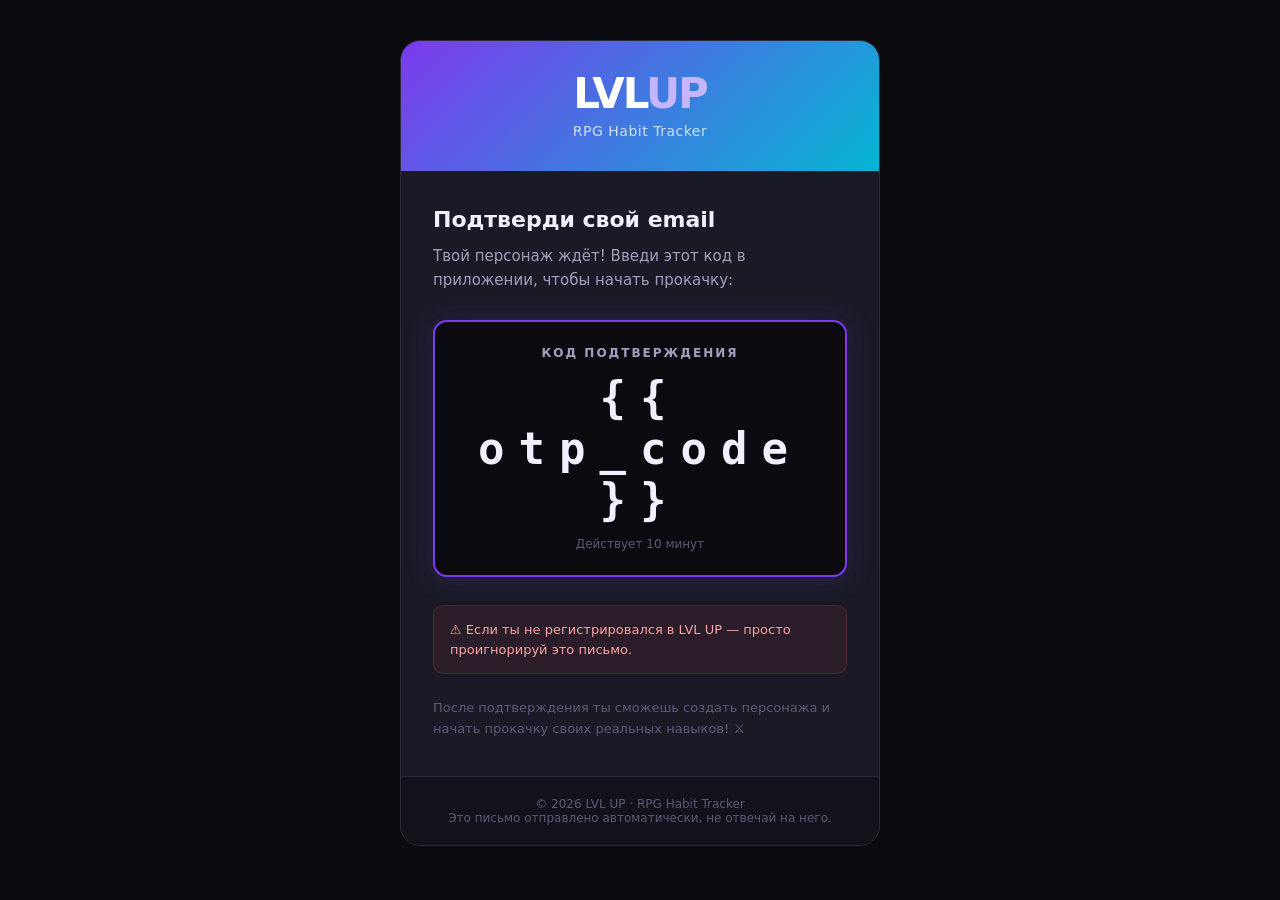
<file: rpg-habit-tracker/backend/app/templates/otp_email.html>
<!DOCTYPE html>
<html lang="ru">
<head>
<meta charset="UTF-8">
<meta name="viewport" content="width=device-width, initial-scale=1.0">
<title>Подтверждение LVL UP</title>
</head>
<body style="margin:0;padding:0;background:#0a0a0f;font-family:'Segoe UI',system-ui,sans-serif;">
<table width="100%" cellpadding="0" cellspacing="0" style="background:#0a0a0f;padding:40px 20px;">
  <tr>
    <td align="center">
      <table width="100%" cellpadding="0" cellspacing="0"
        style="max-width:480px;background:#1a1a26;border-radius:20px;
               border:1px solid #2a2a3e;overflow:hidden;">

        
        <tr>
          <td style="background:linear-gradient(135deg,#7c3aed,#06b6d4);
                     padding:32px;text-align:center;">
            <div style="font-size:42px;font-weight:900;color:#fff;
                        letter-spacing:-2px;line-height:1;">
              LVL<span style="color:#c4b5fd;">UP</span>
            </div>
            <div style="color:rgba(255,255,255,0.75);font-size:14px;
                        margin-top:8px;letter-spacing:0.5px;">
              RPG Habit Tracker
            </div>
          </td>
        </tr>

        
        <tr>
          <td style="padding:36px 32px;">
            <h1 style="color:#f1f0ff;font-size:22px;font-weight:700;
                       margin:0 0 12px;">
              Подтверди свой email
            </h1>
            <p style="color:#a0a0c0;font-size:15px;line-height:1.6;
                      margin:0 0 28px;">
              Твой персонаж ждёт! Введи этот код в приложении,
              чтобы начать прокачку:
            </p>

            
            <div style="background:#0a0a0f;border:2px solid #7c3aed;
                        border-radius:14px;padding:24px;text-align:center;
                        margin-bottom:28px;
                        box-shadow:0 0 30px rgba(124,58,237,0.2);">
              <div style="color:#a0a0c0;font-size:12px;font-weight:600;
                          text-transform:uppercase;letter-spacing:2px;
                          margin-bottom:12px;">
                Код подтверждения
              </div>
              <div style="color:#f1f0ff;font-size:44px;font-weight:900;
                          letter-spacing:14px;font-family:monospace;">
                {{ otp_code }}
              </div>
              <div style="color:#5a5a7a;font-size:12px;margin-top:12px;">
                Действует 10 минут
              </div>
            </div>

            
            <div style="background:rgba(239,68,68,0.08);border:1px solid
                        rgba(239,68,68,0.2);border-radius:10px;
                        padding:14px 16px;margin-bottom:24px;">
              <p style="color:#fca5a5;font-size:13px;margin:0;
                        line-height:1.5;">
                ⚠️ Если ты не регистрировался в LVL UP — просто
                проигнорируй это письмо.
              </p>
            </div>

            <p style="color:#5a5a7a;font-size:13px;line-height:1.6;
                      margin:0;">
              После подтверждения ты сможешь создать персонажа
              и начать прокачку своих реальных навыков! ⚔️
            </p>
          </td>
        </tr>

        
        <tr>
          <td style="background:#12121a;border-top:1px solid #2a2a3e;
                     padding:20px 32px;text-align:center;">
            <p style="color:#5a5a7a;font-size:12px;margin:0;">
              © 2026 LVL UP · RPG Habit Tracker<br>
              Это письмо отправлено автоматически, не отвечай на него.
            </p>
          </td>
        </tr>

      </table>
    </td>
  </tr>
</table>
</body>
</html>
</file>
